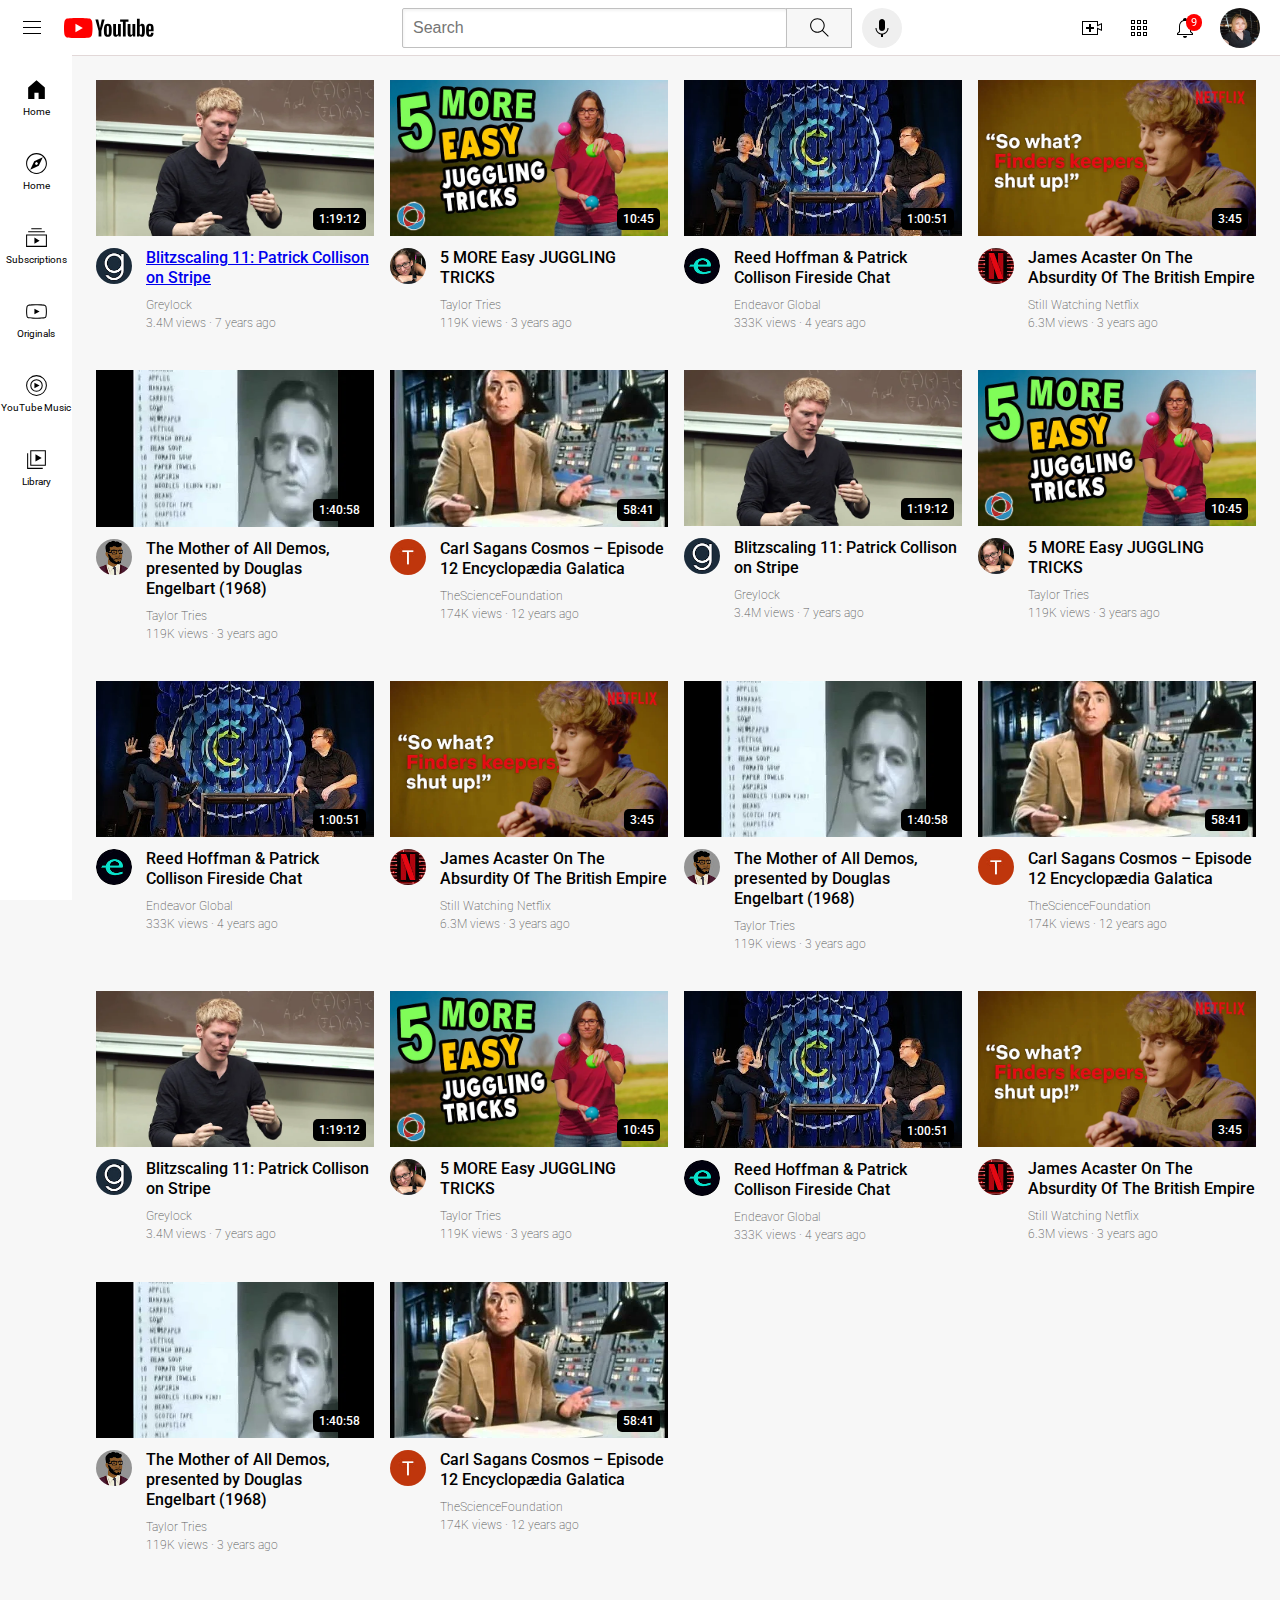
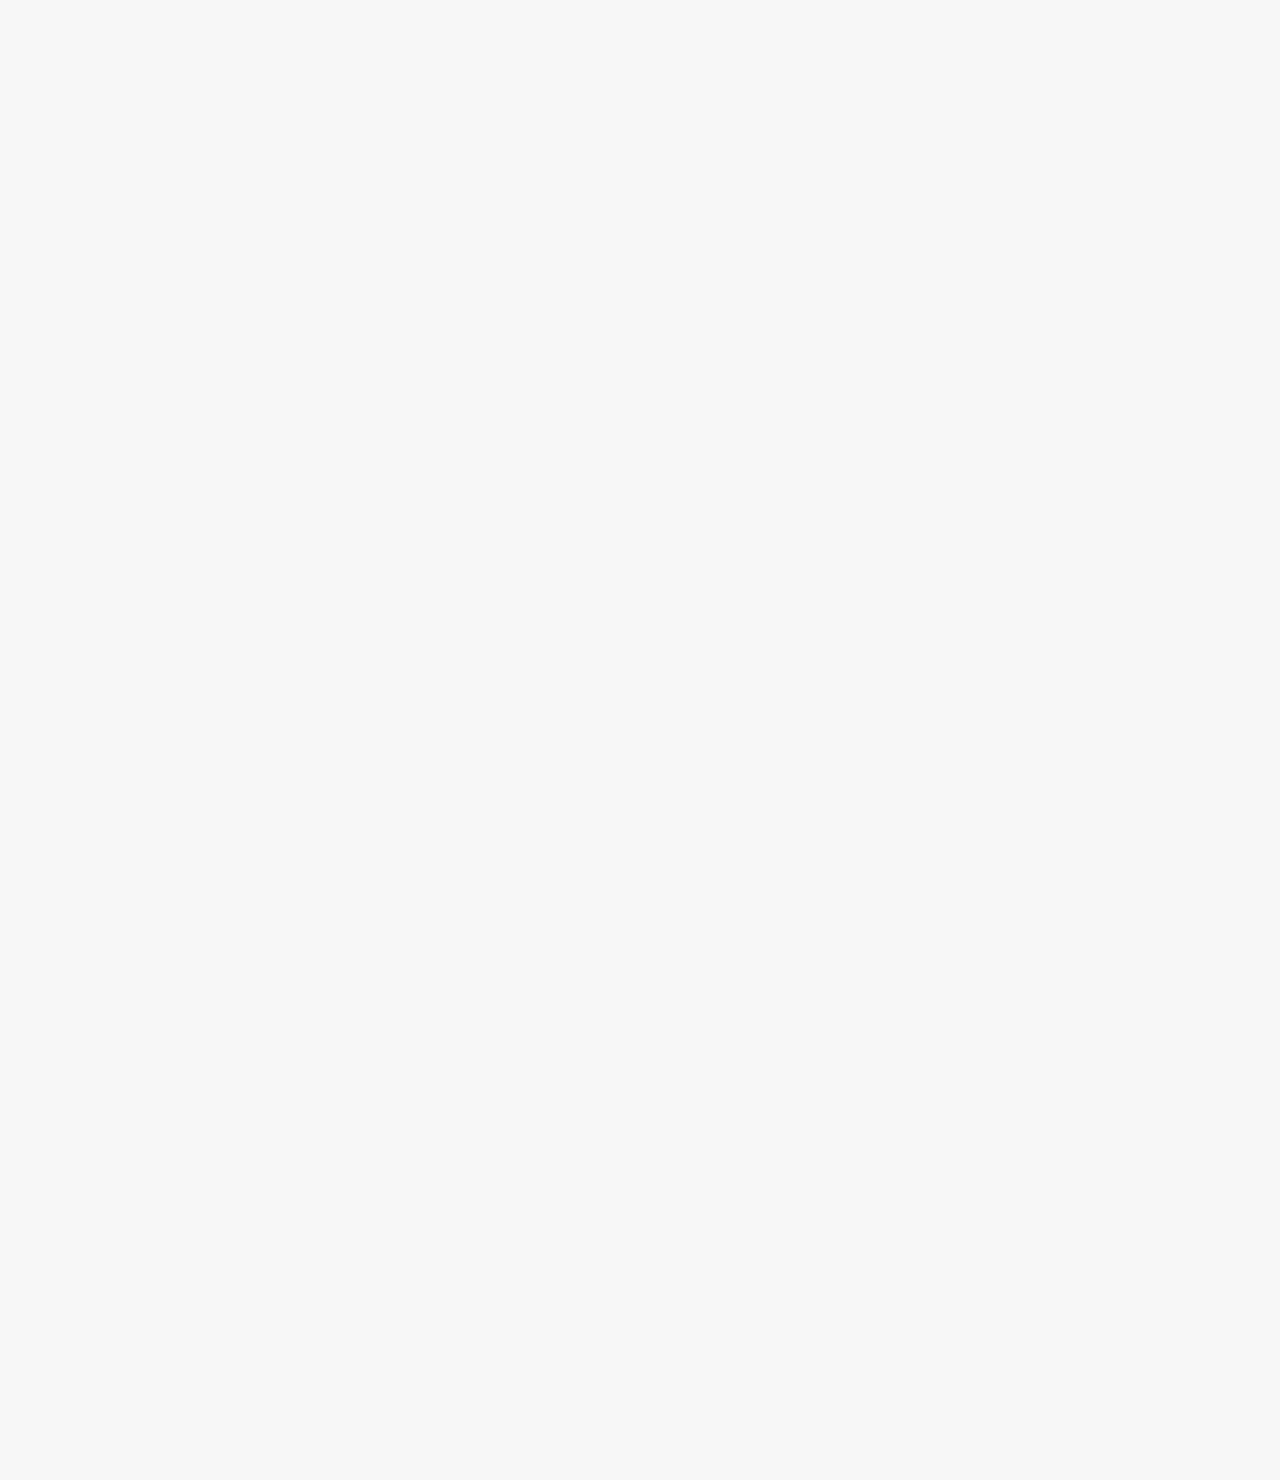
<file: index.html>
<!DOCTYPE html>
<html>
  <head>
    <title>myYoutube.com Clone</title>

    <link rel="preconnect" href="https://fonts.googleapis.com">
<link rel="preconnect" href="https://fonts.gstatic.com" crossorigin>
<link href="https://fonts.googleapis.com/css2?family=Lobster&family=Roboto:ital,wght@0,500;1,400&display=swap" rel="stylesheet">
 
<link rel="stylesheet" href="styles/general.css">
<link rel="stylesheet" href="styles/video.css">
<link rel="stylesheet" href="styles/header.css">
<link rel="stylesheet" href="styles/sidebar.css">

  </head>
  <body>
    <header class="header">
      <div class="left-section">
        <img class="hamburger-menu" src="icons/hamburger-menu.svg">
        <img class="youtube-logo" src="icons/youtube-logo.svg">
      </div>
      <div class="middle-section">
      <input class="search-bar" type="text" 
      placeholder="Search"> 
      <button class="search-button">
        <img class="search-icon" src="icons/search.svg">
        <div class="tooltip">Search</div>
      </button>
      <!--put position absolute inside position relative-->
      <button class="voice-search-button">
        <img class="voice-search-icon" src="icons/voice-search-icon.svg">
        <div class="tooltip">Search with your voice</div>
      </button>
      </div>
      <div class="right-section">
        <div class="upload-icon-container">
          <img class="upload-icon" src="icons/upload.svg">
          <div class="tooltip">Create</div>
        </div>
        <div class="youtube-apps-container">
          <img class="youtube-apps-icon"  src="icons/youtube-apps.svg">
          <div class="tooltip">YouTube Apps</div>
        </div>
        
        <div class="notifications-icon-container">
          <img class="notifications-icon" src="icons/notifications.svg">
          <div class="notifications-count">9</div>
          <div class="tooltip">Notifications</div>
        </div>
        <img class="current-user-picture" src="channel-pictures/me.jpg">
      </div>     
    </header>

    <nav class="sidebar">
      <div class="sidebar-link">
        <img src="icons/home.svg">
        <div>Home</div>
      </div>
      
      <div class="sidebar-link">
        <img src="icons/explore.svg">
        <div>Home</div>
      </div>
      <div class="sidebar-link">
        <img src="icons/subscriptions.svg">
        <div>Subscriptions</div>
      </div>
      <div class="sidebar-link">
        <img src="icons/originals.svg">
        <div>Originals</div>
      </div>
      <div class="sidebar-link">
        <img src="icons/youtube-music.svg">
        <div>YouTube Music</div>
      </div>
      <div class="sidebar-link">
        <img src="icons/library.svg">
        <div>Library</div>
      </div>
    </nav>

    <main>
      <section class="video-grid">
        <div class="video-preview">
          <div class="thumbnail-row">
          <img class="thumbnail" 
          src="thumbnails/pat-blitz.webp">
          <div class="video-time">1:19:12</div>
         </div>
          <div class="video-info-grid">
          <div class="channel-picture"> 
            <img class="profile-picture" 
            src="channel-pictures/greylock.jpeg">
          </div>
          <div class="video-info">
            <p class="video-title">
              <a href="https://www.youtube.com/watch?v=qrDZhAxpKrQ&t=26s"
              target="_blank">
                Blitzscaling 11&#58; Patrick Collison on Stripe
              </a>
             
            </p>
            <p class="video-author">
              Greylock
            </p>  
            <p class="video-stats">
                3.4M views &#xB7  7 years ago
            </p>
              </div>
            </div>
          </div>
    
          <div class="video-preview">
            <div class="thumbnail-row">
            <img class="thumbnail" 
            src="thumbnails/taylor-five.webp">
            <div class="video-time">10:45</div>
          </div>
          <div class="video-info-grid">
            <div class="channel-picture"> 
              <img class="profile-picture" 
              src="channel-pictures/tay-tries.jpeg">
            </div>
            <div class="video-info">
              <p class="video-title">
               5 MORE Easy JUGGLING TRICKS
              </p>
              <p class="video-author">
                Taylor Tries
              </p>
              <p class="video-stats">
                  119K views &#xB7  3 years ago
              </p>
            </div>
          </div>
        </div>
    
            <div class="video-preview">
              <div class="thumbnail-row">
              <img class="thumbnail" 
              src="thumbnails/pat-fireside.webp">
              <div class="video-time">1:00:51</div>
            </div>
            <div class="video-info-grid">
              <div class="channel-picture"> 
                <img class="profile-picture" 
                src="channel-pictures/endeavour.jpeg">
              </div>
              <div class="video-info">
                <p class="video-title">
                 Reed Hoffman &amp Patrick Collison Fireside Chat
                </p>
                <p class="video-author">
                  Endeavor Global
                </p>
                <p class="video-stats">
                    333K views &#xB7  4 years ago
                </p>
              </div>
            </div>
          </div>
    
          <div class="video-preview">
            <div class="thumbnail-row">
            <img class="thumbnail" 
            src="thumbnails/james-acaster.webp">
            <div class="video-time">3:45</div>
           </div>
            <div class="video-info-grid">
            <div class="channel-picture"> 
              <img class="profile-picture" 
              src="channel-pictures/james-netflix.jpg">
            </div>
            <div class="video-info">
              <p class="video-title">
              James Acaster On The Absurdity Of The British Empire
              </p>
              <p class="video-author">
                Still Watching Netflix
              </p>  
              <p class="video-stats">
                  6.3M views &#xB7  3 years ago
              </p>
                </div>
              </div>
            </div>
      
            <div class="video-preview">
              <div class="thumbnail-row">
              <img class="thumbnail" 
              src="thumbnails/doug-moad.webp">
              <div class="video-time">1:40:58</div>
            </div>
            <div class="video-info-grid">
              <div class="channel-picture"> 
                <img class="profile-picture" 
                src="channel-pictures/marcel.jpeg">
              </div>
              <div class="video-info">
                <p class="video-title">
                 The Mother of All Demos, presented by Douglas Engelbart 
                 &#40;1968&#41;
                </p>
                <p class="video-author">
                  Taylor Tries
                </p>
                <p class="video-stats">
                    119K views &#xB7  3 years ago
                </p>
              </div>
            </div>
          </div>
      
              <div class="video-preview">
                <div class="thumbnail-row">
                <img class="thumbnail" 
                src="thumbnails/carl-sagan.webp">
                <div class="video-time">58:41</div>
              </div>
              <div class="video-info-grid">
                <div class="channel-picture"> 
                  <img class="profile-picture" 
                  src="channel-pictures/science-foundation.jpeg">
                </div>
                <div class="video-info">
                  <p class="video-title">
                   Carl Sagans Cosmos &ndash; Episode 12 
                   Encyclop&#230;dia Galatica
                  </p>
                  <p class="video-author">
                    TheScienceFoundation
                  </p>
                  <p class="video-stats">
                      174K views &#xB7  12 years ago
                  </p>
                </div>
              </div>
            </div>
  
            <div class="video-preview">
              <div class="thumbnail-row">
              <img class="thumbnail" 
              src="thumbnails/pat-blitz.webp">
              <div class="video-time">1:19:12</div>
             </div>
              <div class="video-info-grid">
              <div class="channel-picture"> 
                <img class="profile-picture" 
                src="channel-pictures/greylock.jpeg">
              </div>
              <div class="video-info">
                <p class="video-title">
                 Blitzscaling 11&#58; Patrick Collison on Stripe
                </p>
                <p class="video-author">
                  Greylock
                </p>  
                <p class="video-stats">
                    3.4M views &#xB7  7 years ago
                </p>
                  </div>
                </div>
              </div>
        
              <div class="video-preview">
                <div class="thumbnail-row">
                <img class="thumbnail" 
                src="thumbnails/taylor-five.webp">
                <div class="video-time">10:45</div>
              </div>
              <div class="video-info-grid">
                <div class="channel-picture"> 
                  <img class="profile-picture" 
                  src="channel-pictures/tay-tries.jpeg">
                </div>
                <div class="video-info">
                  <p class="video-title">
                   5 MORE Easy JUGGLING TRICKS
                  </p>
                  <p class="video-author">
                    Taylor Tries
                  </p>
                  <p class="video-stats">
                      119K views &#xB7  3 years ago
                  </p>
                </div>
              </div>
            </div>
        
                <div class="video-preview">
                  <div class="thumbnail-row">
                  <img class="thumbnail" 
                  src="thumbnails/pat-fireside.webp">
                  <div class="video-time">1:00:51</div>
                </div>
                <div class="video-info-grid">
                  <div class="channel-picture"> 
                    <img class="profile-picture" 
                    src="channel-pictures/endeavour.jpeg">
                  </div>
                  <div class="video-info">
                    <p class="video-title">
                     Reed Hoffman &amp Patrick Collison Fireside Chat
                    </p>
                    <p class="video-author">
                      Endeavor Global
                    </p>
                    <p class="video-stats">
                        333K views &#xB7  4 years ago
                    </p>
                  </div>
                </div>
              </div>
        
              <div class="video-preview">
                <div class="thumbnail-row">
                <img class="thumbnail" 
                src="thumbnails/james-acaster.webp">
                <div class="video-time">3:45</div>
               </div>
                <div class="video-info-grid">
                <div class="channel-picture"> 
                  <img class="profile-picture" 
                  src="channel-pictures/james-netflix.jpg">
                </div>
                <div class="video-info">
                  <p class="video-title">
                  James Acaster On The Absurdity Of The British Empire
                  </p>
                  <p class="video-author">
                    Still Watching Netflix
                  </p>  
                  <p class="video-stats">
                      6.3M views &#xB7  3 years ago
                  </p>
                    </div>
                  </div>
                </div>
          
                <div class="video-preview">
                  <div class="thumbnail-row">
                  <img class="thumbnail" 
                  src="thumbnails/doug-moad.webp">
                  <div class="video-time">1:40:58</div>
                </div>
                <div class="video-info-grid">
                  <div class="channel-picture"> 
                    <img class="profile-picture" 
                    src="channel-pictures/marcel.jpeg">
                  </div>
                  <div class="video-info">
                    <p class="video-title">
                     The Mother of All Demos, presented by Douglas Engelbart 
                     &#40;1968&#41;
                    </p>
                    <p class="video-author">
                      Taylor Tries
                    </p>
                    <p class="video-stats">
                        119K views &#xB7  3 years ago
                    </p>
                  </div>
                </div>
              </div>
          
                  <div class="video-preview">
                    <div class="thumbnail-row">
                    <img class="thumbnail" 
                    src="thumbnails/carl-sagan.webp">
                    <div class="video-time">58:41</div>
                  </div>
                  <div class="video-info-grid">
                    <div class="channel-picture"> 
                      <img class="profile-picture" 
                      src="channel-pictures/science-foundation.jpeg">
                    </div>
                    <div class="video-info">
                      <p class="video-title">
                       Carl Sagans Cosmos &ndash; Episode 12 
                       Encyclop&#230;dia Galatica
                      </p>
                      <p class="video-author">
                        TheScienceFoundation
                      </p>
                      <p class="video-stats">
                          174K views &#xB7  12 years ago
                      </p>
                    </div>
                  </div>
                </div>
  
                <div class="video-preview">
                  <div class="thumbnail-row">
                  <img class="thumbnail" 
                  src="thumbnails/pat-blitz.webp">
                  <div class="video-time">1:19:12</div>
                 </div>
                  <div class="video-info-grid">
                  <div class="channel-picture"> 
                    <img class="profile-picture" 
                    src="channel-pictures/greylock.jpeg">
                  </div>
                  <div class="video-info">
                    <p class="video-title">
                     Blitzscaling 11&#58; Patrick Collison on Stripe
                    </p>
                    <p class="video-author">
                      Greylock
                    </p>  
                    <p class="video-stats">
                        3.4M views &#xB7  7 years ago
                    </p>
                      </div>
                    </div>
                  </div>
            
                  <div class="video-preview">
                    <div class="thumbnail-row">
                    <img class="thumbnail" 
                    src="thumbnails/taylor-five.webp">
                    <div class="video-time">10:45</div>
                  </div>
                  <div class="video-info-grid">
                    <div class="channel-picture"> 
                      <img class="profile-picture" 
                      src="channel-pictures/tay-tries.jpeg">
                    </div>
                    <div class="video-info">
                      <p class="video-title">
                       5 MORE Easy JUGGLING TRICKS
                      </p>
                      <p class="video-author">
                        Taylor Tries
                      </p>
                      <p class="video-stats">
                          119K views &#xB7  3 years ago
                      </p>
                    </div>
                  </div>
                </div>
            
                    <div class="video-preview">
                      <div class="thumbnail-row">
                      <img class="thumbnail" 
                      src="thumbnails/pat-fireside.webp">
                      <div class="video-time">1:00:51</div>
                    </div>
                    <div class="video-info-grid">
                      <div class="channel-picture"> 
                        <img class="profile-picture" 
                        src="channel-pictures/endeavour.jpeg">
                      </div>
                      <div class="video-info">
                        <p class="video-title">
                         Reed Hoffman &amp Patrick Collison Fireside Chat
                        </p>
                        <p class="video-author">
                          Endeavor Global
                        </p>
                        <p class="video-stats">
                            333K views &#xB7  4 years ago
                        </p>
                      </div>
                    </div>
                  </div>
            
                  <div class="video-preview">
                    <div class="thumbnail-row">
                    <img class="thumbnail" 
                    src="thumbnails/james-acaster.webp">
                    <div class="video-time">3:45</div>
                   </div>
                    <div class="video-info-grid">
                    <div class="channel-picture"> 
                      <img class="profile-picture" 
                      src="channel-pictures/james-netflix.jpg">
                    </div>
                    <div class="video-info">
                      <p class="video-title">
                      James Acaster On The Absurdity Of The British Empire
                      </p>
                      <p class="video-author">
                        Still Watching Netflix
                      </p>  
                      <p class="video-stats">
                          6.3M views &#xB7  3 years ago
                      </p>
                        </div>
                      </div>
                    </div>
              
                    <div class="video-preview">
                      <div class="thumbnail-row">
                      <img class="thumbnail" 
                      src="thumbnails/doug-moad.webp">
                      <div class="video-time">1:40:58</div>
                    </div>
                    <div class="video-info-grid">
                      <div class="channel-picture"> 
                        <img class="profile-picture" 
                        src="channel-pictures/marcel.jpeg">
                      </div>
                      <div class="video-info">
                        <p class="video-title">
                         The Mother of All Demos, presented by Douglas Engelbart 
                         &#40;1968&#41;
                        </p>
                        <p class="video-author">
                          Taylor Tries
                        </p>
                        <p class="video-stats">
                            119K views &#xB7  3 years ago
                        </p>
                      </div>
                    </div>
                  </div>
              
                      <div class="video-preview">
                        <div class="thumbnail-row">
                        <img class="thumbnail" 
                        src="thumbnails/carl-sagan.webp">
                        <div class="video-time">58:41</div>
                      </div>
                      <div class="video-info-grid">
                        <div class="channel-picture"> 
                          <img class="profile-picture" 
                          src="channel-pictures/science-foundation.jpeg">
                        </div>
                        <div class="video-info">
                          <p class="video-title">
                           Carl Sagans Cosmos &ndash; Episode 12 
                           Encyclop&#230;dia Galatica
                          </p>
                          <p class="video-author">
                            TheScienceFoundation
                          </p>
                          <p class="video-stats">
                              174K views &#xB7  12 years ago
                          </p>
                        </div>
                      </div>
                    </div>
              </section>
             </main>
          </body>
      </html>
</file>
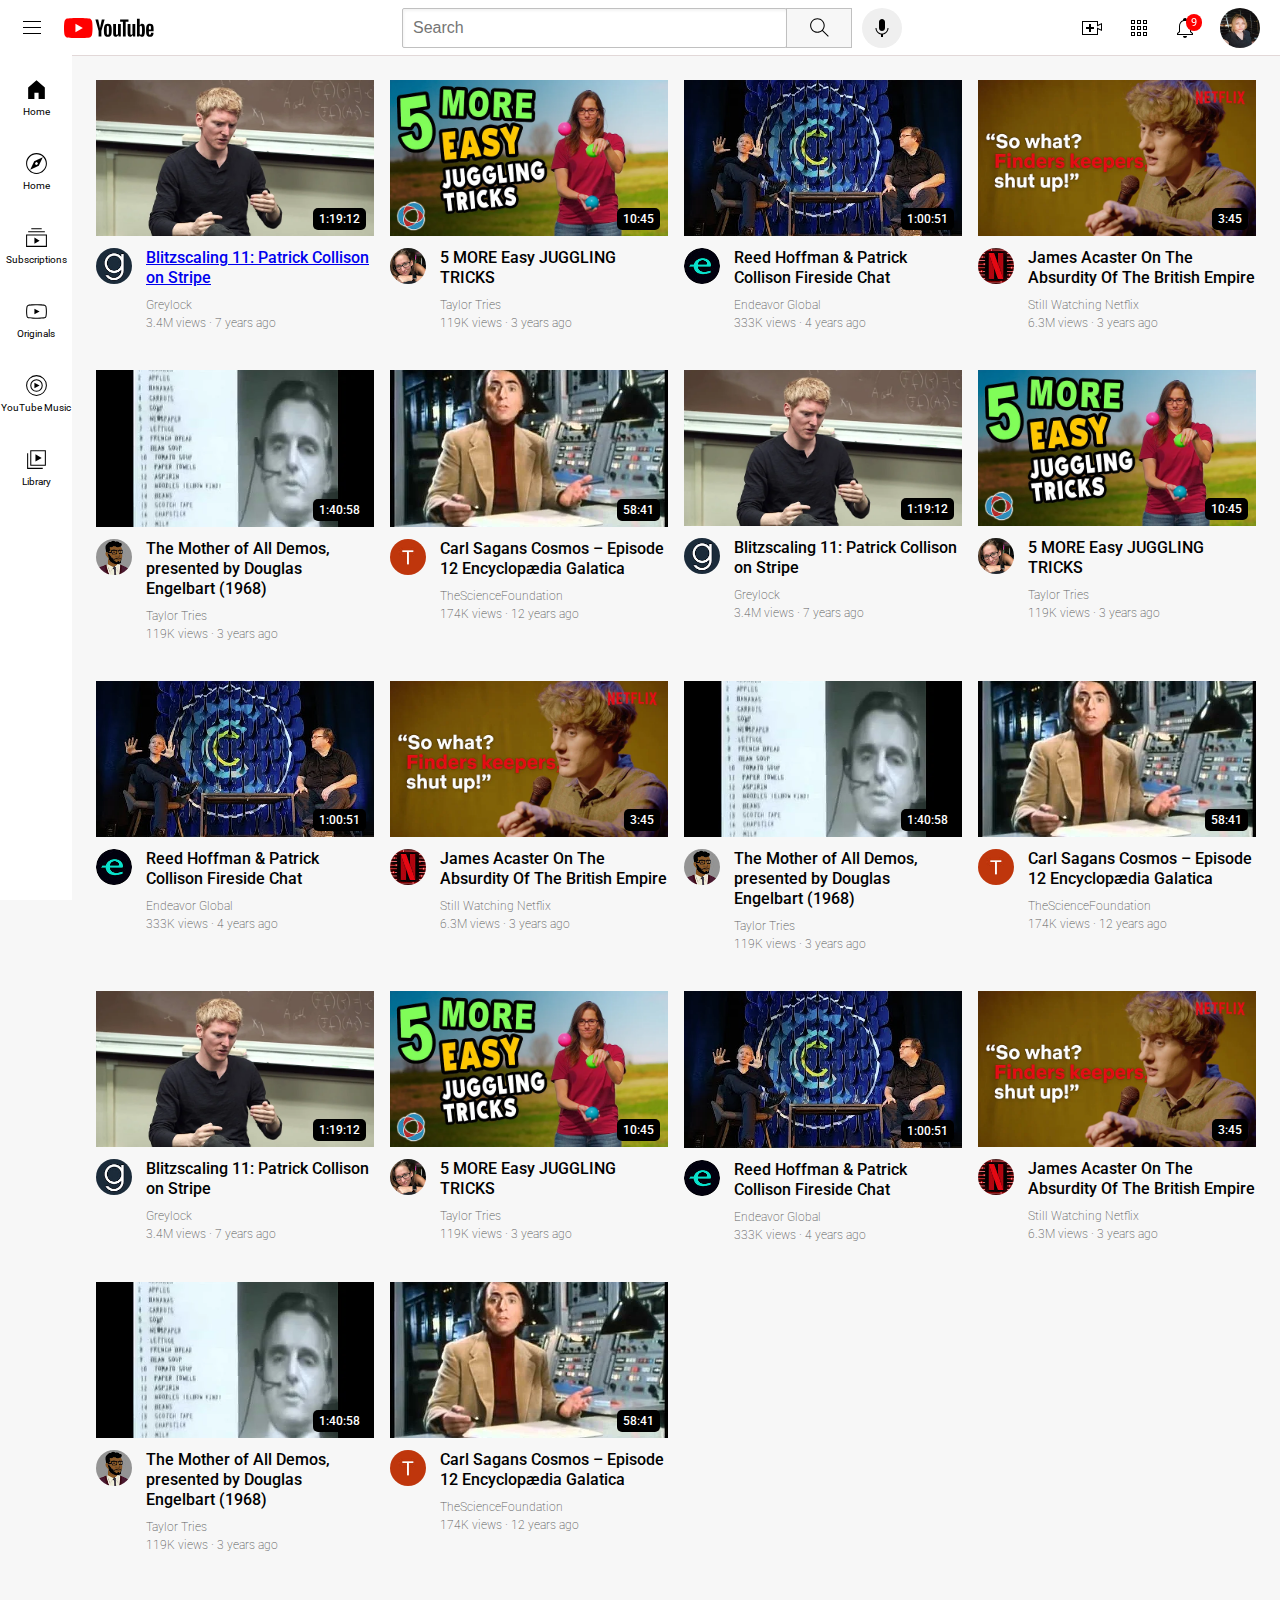
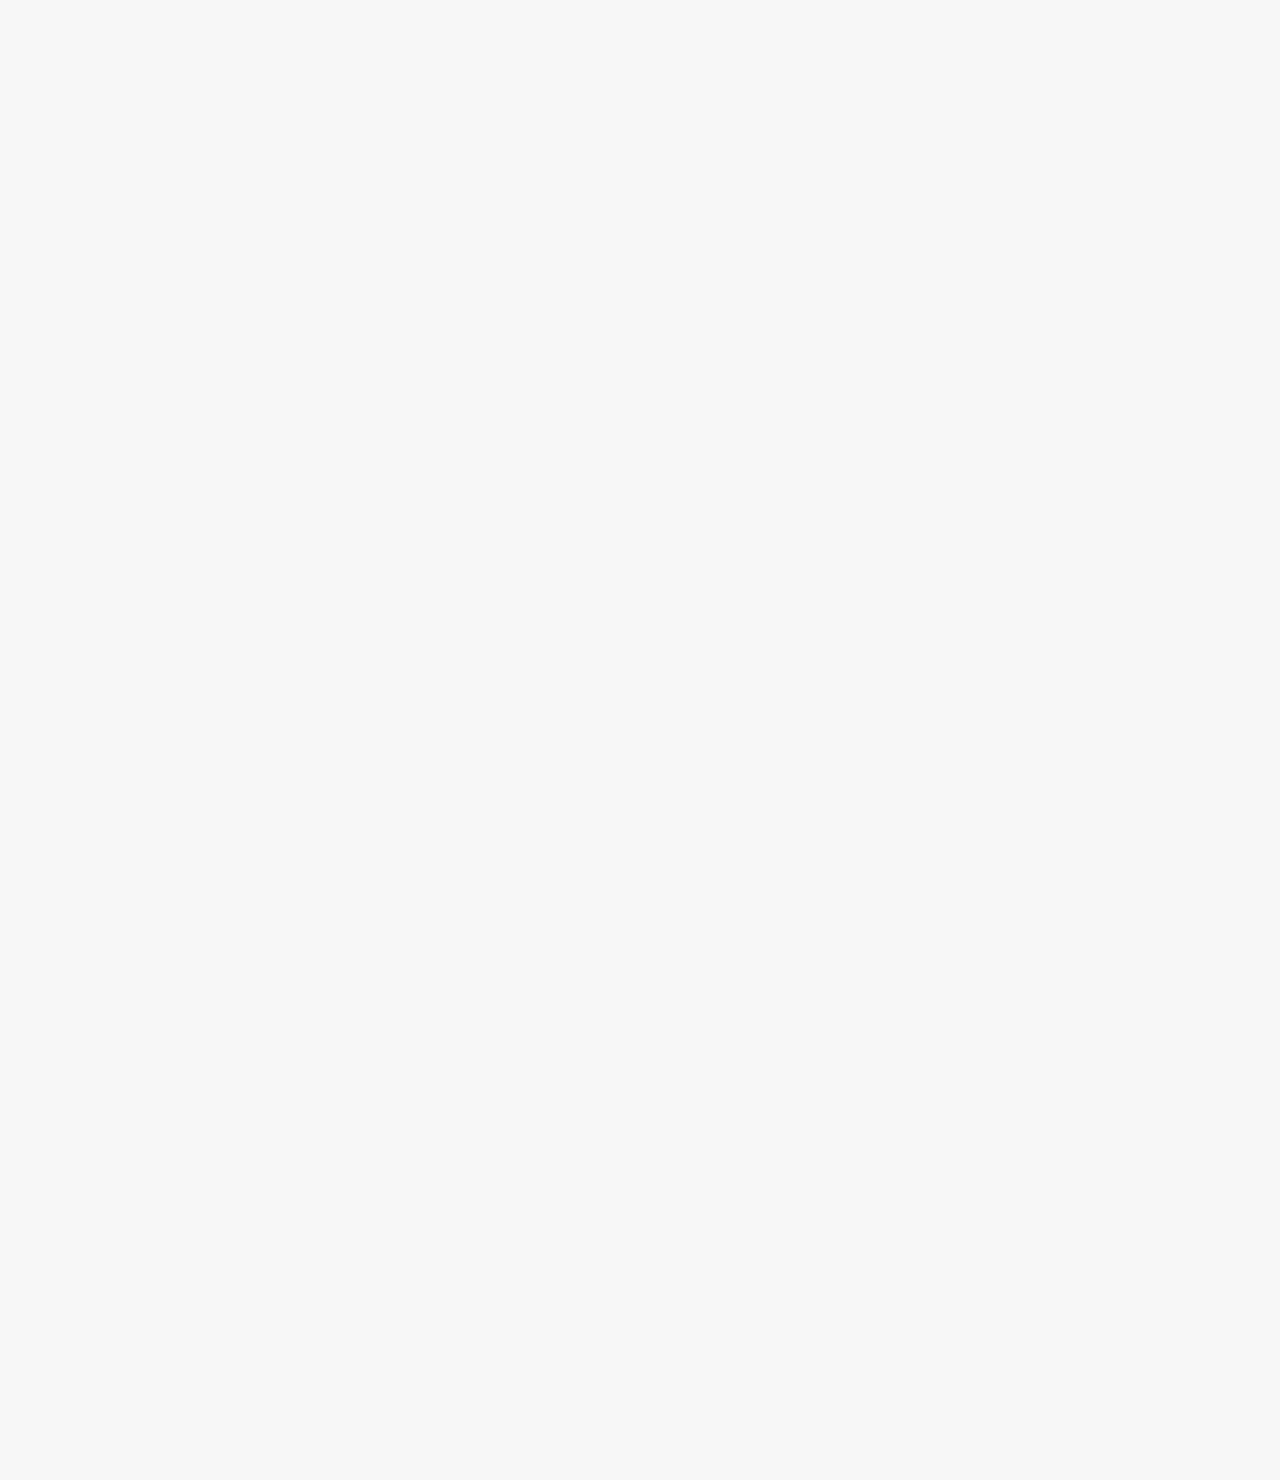
<file: my-youtube.html>
<!DOCTYPE html>
<html>
  <head>
    <title>myYoutube.com Clone</title>

    <link rel="preconnect" href="https://fonts.googleapis.com">
<link rel="preconnect" href="https://fonts.gstatic.com" crossorigin>
<link href="https://fonts.googleapis.com/css2?family=Lobster&family=Roboto:ital,wght@0,500;1,400&display=swap" rel="stylesheet">
 
<link rel="stylesheet" href="styles/general.css">
<link rel="stylesheet" href="styles/video.css">
<link rel="stylesheet" href="styles/header.css">
<link rel="stylesheet" href="styles/sidebar.css">

  </head>
  <body>
    <header class="header">
      <div class="left-section">
        <img class="hamburger-menu" src="icons/hamburger-menu.svg">
        <img class="youtube-logo" src="icons/youtube-logo.svg">
      </div>
      <div class="middle-section">
      <input class="search-bar" type="text" 
      placeholder="Search"> 
      <button class="search-button">
        <img class="search-icon" src="icons/search.svg">
        <div class="tooltip">Search</div>
      </button>
      <!--put position absolute inside position relative-->
      <button class="voice-search-button">
        <img class="voice-search-icon" src="icons/voice-search-icon.svg">
        <div class="tooltip">Search with your voice</div>
      </button>
      </div>
      <div class="right-section">
        <div class="upload-icon-container">
          <img class="upload-icon" src="icons/upload.svg">
          <div class="tooltip">Create</div>
        </div>
        <div class="youtube-apps-container">
          <img class="youtube-apps-icon"  src="icons/youtube-apps.svg">
          <div class="tooltip">YouTube Apps</div>
        </div>
        
        <div class="notifications-icon-container">
          <img class="notifications-icon" src="icons/notifications.svg">
          <div class="notifications-count">9</div>
          <div class="tooltip">Notifications</div>
        </div>
        <img class="current-user-picture" src="channel-pictures/me.jpg">
      </div>     
    </header>

    <nav class="sidebar">
      <div class="sidebar-link">
        <img src="icons/home.svg">
        <div>Home</div>
      </div>
      
      <div class="sidebar-link">
        <img src="icons/explore.svg">
        <div>Home</div>
      </div>
      <div class="sidebar-link">
        <img src="icons/subscriptions.svg">
        <div>Subscriptions</div>
      </div>
      <div class="sidebar-link">
        <img src="icons/originals.svg">
        <div>Originals</div>
      </div>
      <div class="sidebar-link">
        <img src="icons/youtube-music.svg">
        <div>YouTube Music</div>
      </div>
      <div class="sidebar-link">
        <img src="icons/library.svg">
        <div>Library</div>
      </div>
    </nav>

    <main>
      <section class="video-grid">
        <div class="video-preview">
          <div class="thumbnail-row">
          <img class="thumbnail" 
          src="thumbnails/pat-blitz.webp">
          <div class="video-time">1:19:12</div>
         </div>
          <div class="video-info-grid">
          <div class="channel-picture"> 
            <img class="profile-picture" 
            src="channel-pictures/greylock.jpeg">
          </div>
          <div class="video-info">
            <p class="video-title">
              <a href="https://www.youtube.com/watch?v=qrDZhAxpKrQ&t=26s"
              target="_blank">
                Blitzscaling 11&#58; Patrick Collison on Stripe
              </a>
             
            </p>
            <p class="video-author">
              Greylock
            </p>  
            <p class="video-stats">
                3.4M views &#xB7  7 years ago
            </p>
              </div>
            </div>
          </div>
    
          <div class="video-preview">
            <div class="thumbnail-row">
            <img class="thumbnail" 
            src="thumbnails/taylor-five.webp">
            <div class="video-time">10:45</div>
          </div>
          <div class="video-info-grid">
            <div class="channel-picture"> 
              <img class="profile-picture" 
              src="channel-pictures/tay-tries.jpeg">
            </div>
            <div class="video-info">
              <p class="video-title">
               5 MORE Easy JUGGLING TRICKS
              </p>
              <p class="video-author">
                Taylor Tries
              </p>
              <p class="video-stats">
                  119K views &#xB7  3 years ago
              </p>
            </div>
          </div>
        </div>
    
            <div class="video-preview">
              <div class="thumbnail-row">
              <img class="thumbnail" 
              src="thumbnails/pat-fireside.webp">
              <div class="video-time">1:00:51</div>
            </div>
            <div class="video-info-grid">
              <div class="channel-picture"> 
                <img class="profile-picture" 
                src="channel-pictures/endeavour.jpeg">
              </div>
              <div class="video-info">
                <p class="video-title">
                 Reed Hoffman &amp Patrick Collison Fireside Chat
                </p>
                <p class="video-author">
                  Endeavor Global
                </p>
                <p class="video-stats">
                    333K views &#xB7  4 years ago
                </p>
              </div>
            </div>
          </div>
    
          <div class="video-preview">
            <div class="thumbnail-row">
            <img class="thumbnail" 
            src="thumbnails/james-acaster.webp">
            <div class="video-time">3:45</div>
           </div>
            <div class="video-info-grid">
            <div class="channel-picture"> 
              <img class="profile-picture" 
              src="channel-pictures/james-netflix.jpg">
            </div>
            <div class="video-info">
              <p class="video-title">
              James Acaster On The Absurdity Of The British Empire
              </p>
              <p class="video-author">
                Still Watching Netflix
              </p>  
              <p class="video-stats">
                  6.3M views &#xB7  3 years ago
              </p>
                </div>
              </div>
            </div>
      
            <div class="video-preview">
              <div class="thumbnail-row">
              <img class="thumbnail" 
              src="thumbnails/doug-moad.webp">
              <div class="video-time">1:40:58</div>
            </div>
            <div class="video-info-grid">
              <div class="channel-picture"> 
                <img class="profile-picture" 
                src="channel-pictures/marcel.jpeg">
              </div>
              <div class="video-info">
                <p class="video-title">
                 The Mother of All Demos, presented by Douglas Engelbart 
                 &#40;1968&#41;
                </p>
                <p class="video-author">
                  Taylor Tries
                </p>
                <p class="video-stats">
                    119K views &#xB7  3 years ago
                </p>
              </div>
            </div>
          </div>
      
              <div class="video-preview">
                <div class="thumbnail-row">
                <img class="thumbnail" 
                src="thumbnails/carl-sagan.webp">
                <div class="video-time">58:41</div>
              </div>
              <div class="video-info-grid">
                <div class="channel-picture"> 
                  <img class="profile-picture" 
                  src="channel-pictures/science-foundation.jpeg">
                </div>
                <div class="video-info">
                  <p class="video-title">
                   Carl Sagans Cosmos &ndash; Episode 12 
                   Encyclop&#230;dia Galatica
                  </p>
                  <p class="video-author">
                    TheScienceFoundation
                  </p>
                  <p class="video-stats">
                      174K views &#xB7  12 years ago
                  </p>
                </div>
              </div>
            </div>
  
            <div class="video-preview">
              <div class="thumbnail-row">
              <img class="thumbnail" 
              src="thumbnails/pat-blitz.webp">
              <div class="video-time">1:19:12</div>
             </div>
              <div class="video-info-grid">
              <div class="channel-picture"> 
                <img class="profile-picture" 
                src="channel-pictures/greylock.jpeg">
              </div>
              <div class="video-info">
                <p class="video-title">
                 Blitzscaling 11&#58; Patrick Collison on Stripe
                </p>
                <p class="video-author">
                  Greylock
                </p>  
                <p class="video-stats">
                    3.4M views &#xB7  7 years ago
                </p>
                  </div>
                </div>
              </div>
        
              <div class="video-preview">
                <div class="thumbnail-row">
                <img class="thumbnail" 
                src="thumbnails/taylor-five.webp">
                <div class="video-time">10:45</div>
              </div>
              <div class="video-info-grid">
                <div class="channel-picture"> 
                  <img class="profile-picture" 
                  src="channel-pictures/tay-tries.jpeg">
                </div>
                <div class="video-info">
                  <p class="video-title">
                   5 MORE Easy JUGGLING TRICKS
                  </p>
                  <p class="video-author">
                    Taylor Tries
                  </p>
                  <p class="video-stats">
                      119K views &#xB7  3 years ago
                  </p>
                </div>
              </div>
            </div>
        
                <div class="video-preview">
                  <div class="thumbnail-row">
                  <img class="thumbnail" 
                  src="thumbnails/pat-fireside.webp">
                  <div class="video-time">1:00:51</div>
                </div>
                <div class="video-info-grid">
                  <div class="channel-picture"> 
                    <img class="profile-picture" 
                    src="channel-pictures/endeavour.jpeg">
                  </div>
                  <div class="video-info">
                    <p class="video-title">
                     Reed Hoffman &amp Patrick Collison Fireside Chat
                    </p>
                    <p class="video-author">
                      Endeavor Global
                    </p>
                    <p class="video-stats">
                        333K views &#xB7  4 years ago
                    </p>
                  </div>
                </div>
              </div>
        
              <div class="video-preview">
                <div class="thumbnail-row">
                <img class="thumbnail" 
                src="thumbnails/james-acaster.webp">
                <div class="video-time">3:45</div>
               </div>
                <div class="video-info-grid">
                <div class="channel-picture"> 
                  <img class="profile-picture" 
                  src="channel-pictures/james-netflix.jpg">
                </div>
                <div class="video-info">
                  <p class="video-title">
                  James Acaster On The Absurdity Of The British Empire
                  </p>
                  <p class="video-author">
                    Still Watching Netflix
                  </p>  
                  <p class="video-stats">
                      6.3M views &#xB7  3 years ago
                  </p>
                    </div>
                  </div>
                </div>
          
                <div class="video-preview">
                  <div class="thumbnail-row">
                  <img class="thumbnail" 
                  src="thumbnails/doug-moad.webp">
                  <div class="video-time">1:40:58</div>
                </div>
                <div class="video-info-grid">
                  <div class="channel-picture"> 
                    <img class="profile-picture" 
                    src="channel-pictures/marcel.jpeg">
                  </div>
                  <div class="video-info">
                    <p class="video-title">
                     The Mother of All Demos, presented by Douglas Engelbart 
                     &#40;1968&#41;
                    </p>
                    <p class="video-author">
                      Taylor Tries
                    </p>
                    <p class="video-stats">
                        119K views &#xB7  3 years ago
                    </p>
                  </div>
                </div>
              </div>
          
                  <div class="video-preview">
                    <div class="thumbnail-row">
                    <img class="thumbnail" 
                    src="thumbnails/carl-sagan.webp">
                    <div class="video-time">58:41</div>
                  </div>
                  <div class="video-info-grid">
                    <div class="channel-picture"> 
                      <img class="profile-picture" 
                      src="channel-pictures/science-foundation.jpeg">
                    </div>
                    <div class="video-info">
                      <p class="video-title">
                       Carl Sagans Cosmos &ndash; Episode 12 
                       Encyclop&#230;dia Galatica
                      </p>
                      <p class="video-author">
                        TheScienceFoundation
                      </p>
                      <p class="video-stats">
                          174K views &#xB7  12 years ago
                      </p>
                    </div>
                  </div>
                </div>
  
                <div class="video-preview">
                  <div class="thumbnail-row">
                  <img class="thumbnail" 
                  src="thumbnails/pat-blitz.webp">
                  <div class="video-time">1:19:12</div>
                 </div>
                  <div class="video-info-grid">
                  <div class="channel-picture"> 
                    <img class="profile-picture" 
                    src="channel-pictures/greylock.jpeg">
                  </div>
                  <div class="video-info">
                    <p class="video-title">
                     Blitzscaling 11&#58; Patrick Collison on Stripe
                    </p>
                    <p class="video-author">
                      Greylock
                    </p>  
                    <p class="video-stats">
                        3.4M views &#xB7  7 years ago
                    </p>
                      </div>
                    </div>
                  </div>
            
                  <div class="video-preview">
                    <div class="thumbnail-row">
                    <img class="thumbnail" 
                    src="thumbnails/taylor-five.webp">
                    <div class="video-time">10:45</div>
                  </div>
                  <div class="video-info-grid">
                    <div class="channel-picture"> 
                      <img class="profile-picture" 
                      src="channel-pictures/tay-tries.jpeg">
                    </div>
                    <div class="video-info">
                      <p class="video-title">
                       5 MORE Easy JUGGLING TRICKS
                      </p>
                      <p class="video-author">
                        Taylor Tries
                      </p>
                      <p class="video-stats">
                          119K views &#xB7  3 years ago
                      </p>
                    </div>
                  </div>
                </div>
            
                    <div class="video-preview">
                      <div class="thumbnail-row">
                      <img class="thumbnail" 
                      src="thumbnails/pat-fireside.webp">
                      <div class="video-time">1:00:51</div>
                    </div>
                    <div class="video-info-grid">
                      <div class="channel-picture"> 
                        <img class="profile-picture" 
                        src="channel-pictures/endeavour.jpeg">
                      </div>
                      <div class="video-info">
                        <p class="video-title">
                         Reed Hoffman &amp Patrick Collison Fireside Chat
                        </p>
                        <p class="video-author">
                          Endeavor Global
                        </p>
                        <p class="video-stats">
                            333K views &#xB7  4 years ago
                        </p>
                      </div>
                    </div>
                  </div>
            
                  <div class="video-preview">
                    <div class="thumbnail-row">
                    <img class="thumbnail" 
                    src="thumbnails/james-acaster.webp">
                    <div class="video-time">3:45</div>
                   </div>
                    <div class="video-info-grid">
                    <div class="channel-picture"> 
                      <img class="profile-picture" 
                      src="channel-pictures/james-netflix.jpg">
                    </div>
                    <div class="video-info">
                      <p class="video-title">
                      James Acaster On The Absurdity Of The British Empire
                      </p>
                      <p class="video-author">
                        Still Watching Netflix
                      </p>  
                      <p class="video-stats">
                          6.3M views &#xB7  3 years ago
                      </p>
                        </div>
                      </div>
                    </div>
              
                    <div class="video-preview">
                      <div class="thumbnail-row">
                      <img class="thumbnail" 
                      src="thumbnails/doug-moad.webp">
                      <div class="video-time">1:40:58</div>
                    </div>
                    <div class="video-info-grid">
                      <div class="channel-picture"> 
                        <img class="profile-picture" 
                        src="channel-pictures/marcel.jpeg">
                      </div>
                      <div class="video-info">
                        <p class="video-title">
                         The Mother of All Demos, presented by Douglas Engelbart 
                         &#40;1968&#41;
                        </p>
                        <p class="video-author">
                          Taylor Tries
                        </p>
                        <p class="video-stats">
                            119K views &#xB7  3 years ago
                        </p>
                      </div>
                    </div>
                  </div>
              
                      <div class="video-preview">
                        <div class="thumbnail-row">
                        <img class="thumbnail" 
                        src="thumbnails/carl-sagan.webp">
                        <div class="video-time">58:41</div>
                      </div>
                      <div class="video-info-grid">
                        <div class="channel-picture"> 
                          <img class="profile-picture" 
                          src="channel-pictures/science-foundation.jpeg">
                        </div>
                        <div class="video-info">
                          <p class="video-title">
                           Carl Sagans Cosmos &ndash; Episode 12 
                           Encyclop&#230;dia Galatica
                          </p>
                          <p class="video-author">
                            TheScienceFoundation
                          </p>
                          <p class="video-stats">
                              174K views &#xB7  12 years ago
                          </p>
                        </div>
                      </div>
                    </div>
              </section>
             </main>
          </body>
      </html>
</file>
<file: styles/general.css>
p {
  font-family: Roboto, Arial;
  margin-top: 0;
  margin-bottom: 0;
}

body {
  /* this style below will be inherited */
  font-family: Roboto, Arial;
  margin: 0;
  padding-top: 80px;
  padding-left: 96px;
  padding-right: 24px;
  height: 3000px;
  background-color: rgb(247, 247, 247);
}
</file>
<file: styles/video.css>
.thumbnail {
  width: 100%;
}


.video-title {
  margin-top: 0;
  font-size: 16px;
  font-weight: 500;
  line-height: 20px;
  margin-bottom: 10px;

}

.video-info-grid {
  display: grid;
  grid-template-columns: 50px 1fr;
}

.profile-picture {
  width: 36px; 
  border-radius: 50px;
}

.thumbnail-row {
  position: relative;
  margin-bottom: 8px;
}

.video-author,
.video-stats  {
  font-size: 12px;
  font-weight: 200;
  color: rgb(96, 96, 96);
}

.video-author {
  margin-bottom: 4px;
}

.video-grid {
  
  display: grid;
  grid-template-columns: 1fr 1fr 1fr;
  column-gap: 16px;
  row-gap: 40px;
}

@media (max-width: 800px) {
  .video-grid {
    grid-template-columns: 1fr 1fr;
  }
}

@media (min-width:801px) and (max-width:999px) {
  .video-grid {
  grid-template-columns: 1fr 1fr 1fr;
  }
}


@media (min-width: 1000px) {
  .video-grid {
    grid-template-columns: 1fr 1fr 1fr 1fr; 
  }
}



.video-time {
  font-family: Roboto, Arial;
  font-weight: 500;
  font-size: 12px;
  position: absolute;
  bottom: 10px;
  right: 8px;
  padding: 4px 6px;
  border-radius: 5px;
  background-color: black;
  color: white;


}
</file>
<file: styles/header.css>
.header {
  height: 55px;
  display: flex;
  justify-content: space-between;
  position: fixed;
  top: 0;
  left: 0;
  right: 0;
  z-index: 100;
  

  background-color: white;
  border-bottom-width: 1px;
  border-bottom-style: solid;
  border-bottom-color: rgb(226, 216, 216);
}


.left-section {
  display: flex;
  align-items: center;
  margin-left: 20px;
}

.hamburger-menu {
  height: 24px;
  margin-right: 20px;
}

.youtube-logo {
  height: 20px;
}

.middle-section {
  flex: 1;
  margin-left: 70px;
  max-width: 500px;
  display: flex;
  align-items: center;
}

.search-bar {
  flex: 1;
  height: 36px;
  padding-left: 10px;
  font-size: 16px;
  border: 1px solid rgb(192, 192, 192);
  border-radius: 2px;
  box-shadow: inset 1px 2px 3px 
  rgba(0, 0, 0, 0.05 );
  width: 0;

}

.search-bar::placeholder {
  font-size: 16px;
}

.search-button {
  height: 40px;
  width: 66px;
  background-color: rgb(247, 247, 247);
  border-width: 1px;
  border-style: solid;
  border-color: rgb(192, 192, 192);
  margin-left: -1px;
  margin-right: 10px;
 
}

.search-button, 
.voice-search-button,
.upload-icon-container,
.youtube-apps-container,
.notifications-icon-container {
  display: flex;
  justify-content: center;
  align-items: center;
  position: relative;
}

.search-button .tooltip,
.voice-search-button .tooltip,
.upload-icon-container .tooltip,
.youtube-apps-container .tooltip,
.notifications-icon-container .tooltip {
  position: absolute;
  background-color: gray;
  color: white;
  padding-top: 4px;
  padding-bottom: 4px;
  padding-left: 8px;
  padding-right: 8px;
  border-radius: 2px;
  font-size: 12px;
  bottom: -30px;
  opacity: 0;
  transition: opacity 0.15s;
  pointer-events: none;
  white-space: nowrap;
}

.search-button:hover .tooltip,
.voice-search-button:hover .tooltip,
.upload-icon-container:hover .tooltip,
.youtube-apps-container:hover .tooltip,
.notifications-icon-container:hover .tooltip {
  opacity: 1;
}

.search-icon {
  height: 25px;
}

.voice-search-button {
  height: 40px;
  width: 40px;
  border-radius: 20px;
  border: none;
  border-color: rgb(200, 200, 200);
}

.voice-search-icon {
  height: 24px;
}

.right-section {
  width: 180px;
  margin-right: 20px;
  display: flex;
  align-items: center;
  justify-content: space-between;
  flex-shrink: 0;

}

.upload-icon {
  height: 24px;
}

.youtube-apps-icon {
  height: 24px;

}

.notifications-icon {
  height: 24px;
}

.notifications-icon-container {
  position: relative;
}

.notifications-count {
  position: absolute;
  top: -2px;
  right: -5px;
  background-color: red;
  color: white;
  font-family: Roboto, Arial;
  font-size: 11px;
  padding-left: 5px;
  padding-right: 5px;
  padding-top: 2px;
  padding-bottom: 2px;
  border-radius: 10px;
 
}

.current-user-picture {
  height: 40px;
  width: 40px;
  border-radius: 20px;
}
</file>
<file: styles/sidebar.css>
.sidebar {
  position: fixed;
  left: 0;
  bottom: 0;
  top: 55px;
  background-color: white;
  width: 72px;
  z-index: 200;
  padding-top: 5px;
}

.sidebar-link {
  height: 74px;
  display: flex;
  flex-direction: column;
  justify-content: center;
  align-items: center;
  cursor: pointer;
}

.sidebar-link:hover {
  background-color: rgb(235, 235, 235);
}

.sidebar-link img {
  height: 25px;
  margin-bottom: 4px;
}

.sidebar-link div {
  font-size: 10px;
}
</file>
